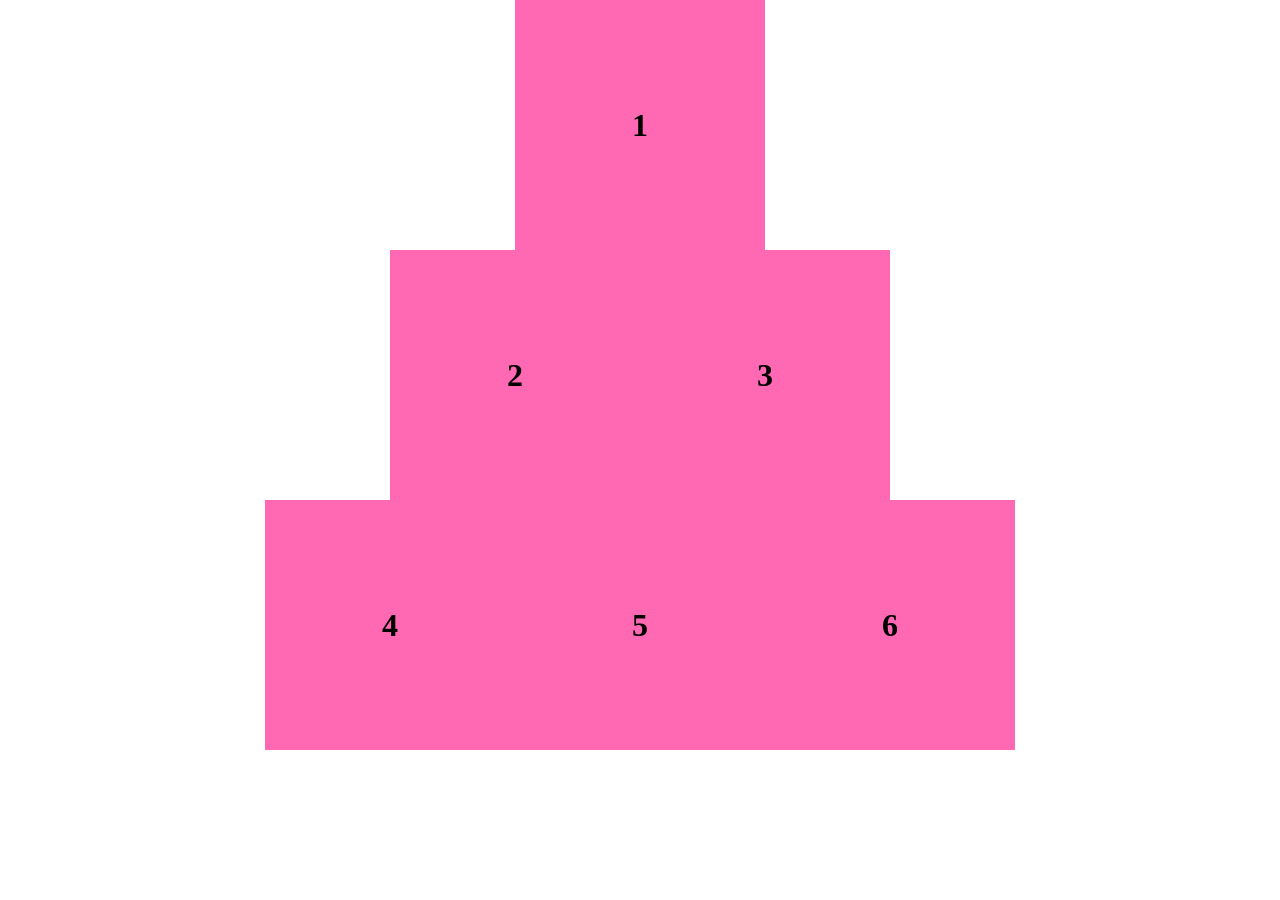
<file: Semana-3/Flex/index.html>
<!DOCTYPE html>
<html lang="en">
<head>
    <meta charset="UTF-8">
    <meta http-equiv="X-UA-Compatible" content="IE=edge">
    <meta name="viewport" content="width=device-width, initial-scale=1.0">
    <title>Actividad-Flex</title>
    <link rel="stylesheet" href="style.css">
</head>
<body>
    <div class="contenedor">
        <div class="numero">
            <h1>1</h1>
        </div>
    </div>
    <div class="contenedor">
        <div class="numero">
            <h1>2</h1></div>
        <div class="numero">
            <h1>3</h1></div>
    </div>
    <div class="contenedor">
        <div class="numero">
            <h1>4</h1></div>
        <div class="numero">
            <h1>5</h1>
        </div>
        <div class="numero">
            <h1>6</h1>
        </div>
    </div>
</body>
</html>
</file>
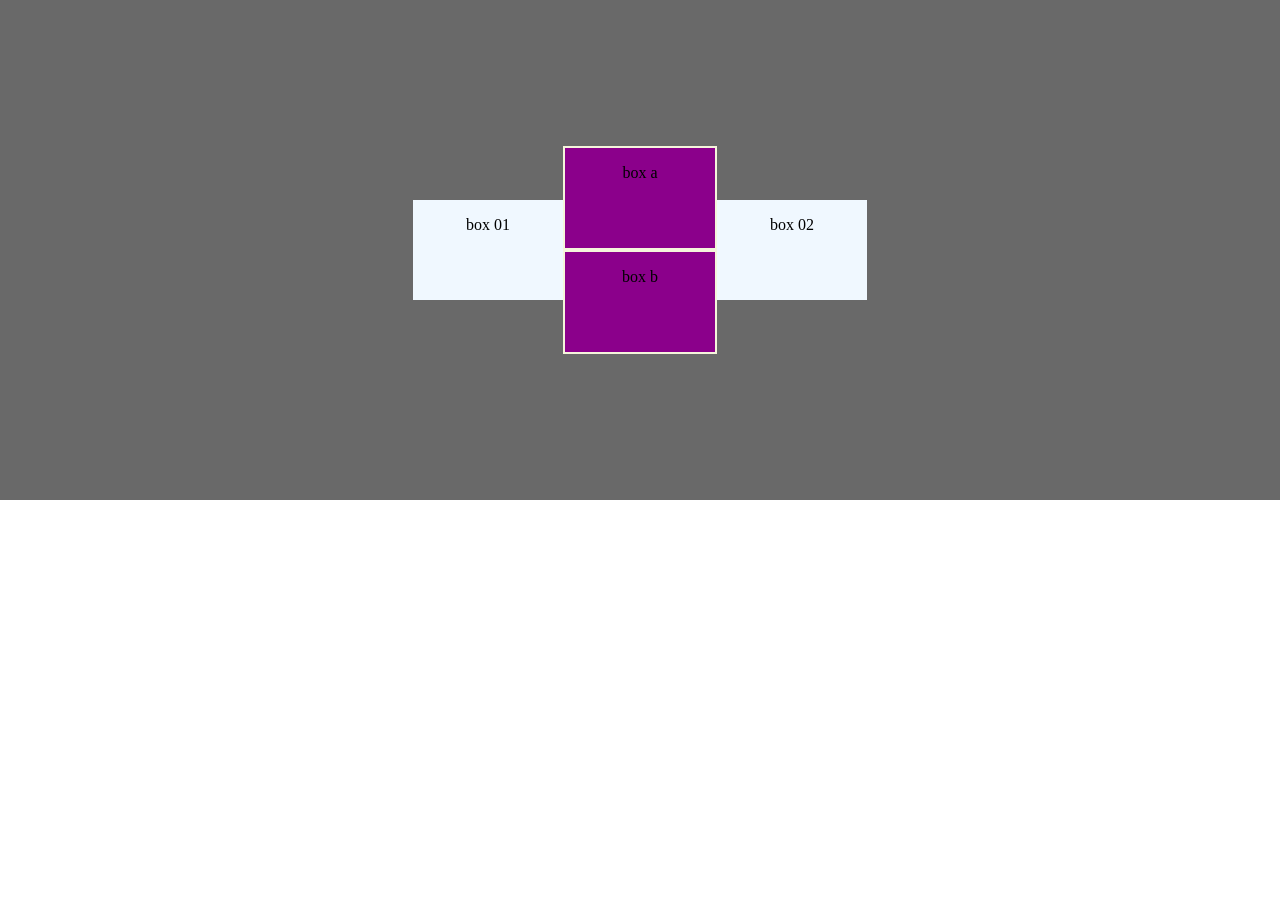
<file: Semana-3/Flex02/index.html>
<!DOCTYPE html>
<html lang="en">
<head>
    <meta charset="UTF-8">
    <meta http-equiv="X-UA-Compatible" content="IE=edge">
    <meta name="viewport" content="width=device-width, initial-scale=1.0">
    <title>Ejercicio2</title>
    <link rel="stylesheet" href="estilos.css">
</head>
<body>
    <div class="padre">
        <div class="contenedor">
            <div class="box1">
            <p>box 01</p>   
            </div>
        </div>
        <div class="contenedor2">
            <div class="letra">
                <p>box a</p> 
            </div>
            <div class="letra">
                <p>box b</p> 
            </div>
        </div>
        <div class="contenedor">
            <div class="box2">
                <p>box 02</p>
            </div>
        </div>
    </div>
</body>
</html>
</file>
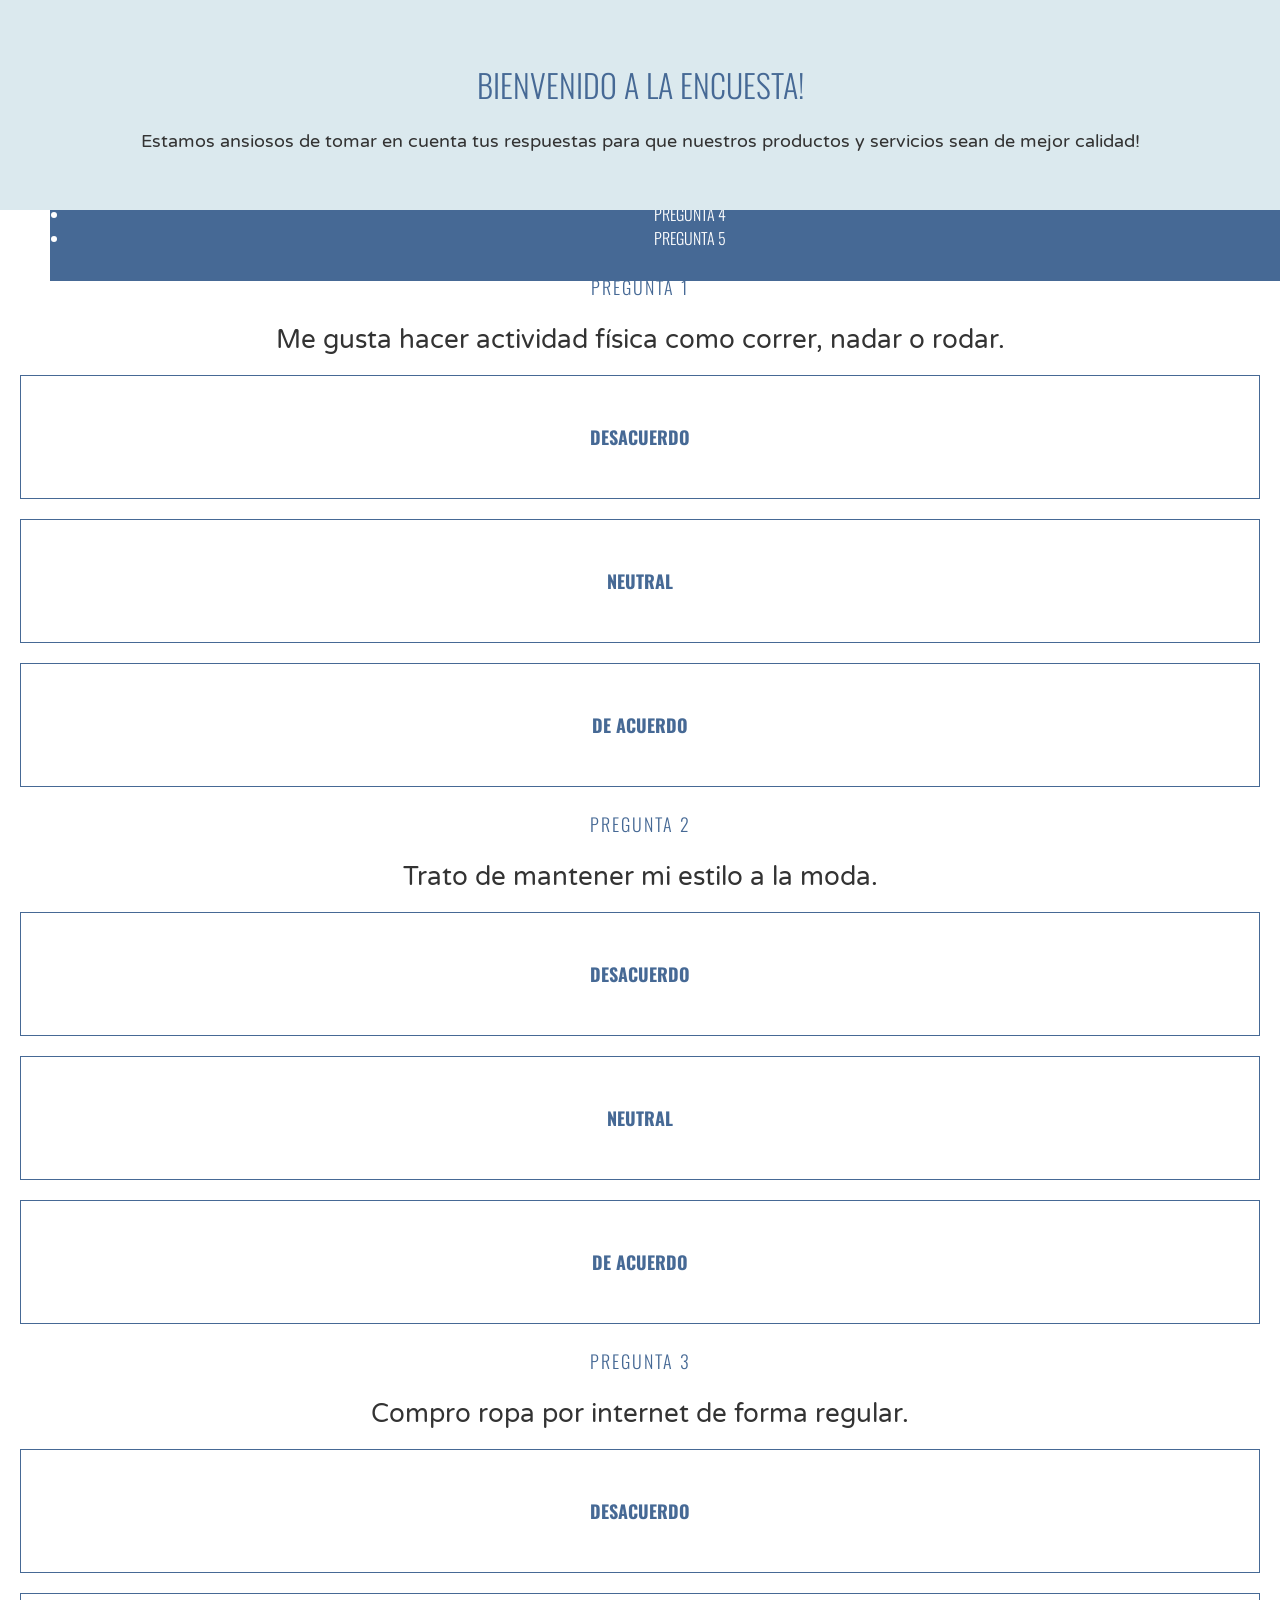
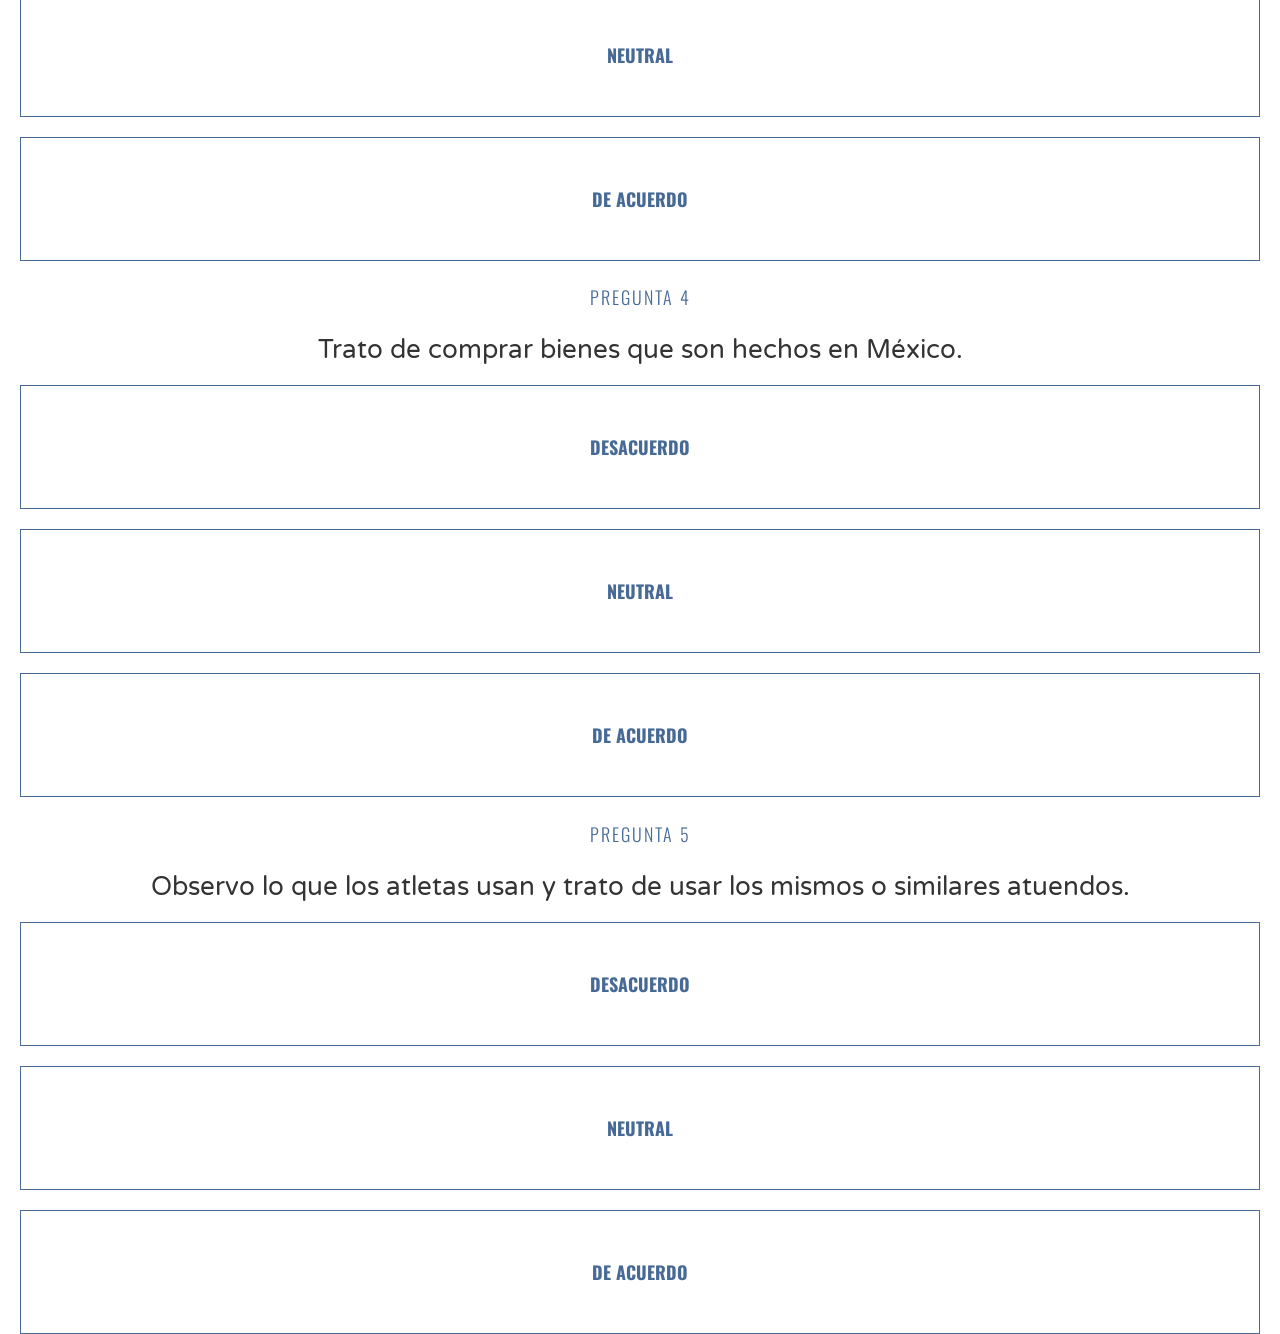
<file: Semana-3/Preguntas-Layout/index.html>
<!DOCTYPE html>
<html>

<head>
    <title>Participa en la encuesta!</title>
    <link href="https://fonts.googleapis.com/css?family=Oswald:300,700%7CVarela+Round" rel="stylesheet" />
    <link rel="stylesheet" href="style.css" />
</head>

<body>
    <header>
        <ul>
            <li>Pregunta 1</li>
            <li>Pregunta 2</li>
            <li>Pregunta 3</li>
            <li>Pregunta 4</li>
            <li>Pregunta 5</li>
        </ul>
    </header>
    <div class="welcome">
        <h1>Bienvenido a la encuesta!</h1>
        <p>
            Estamos ansiosos de tomar en cuenta tus respuestas para que nuestros productos
            y servicios sean de mejor calidad!
        </p>
    </div>
    <div class="question">
        <h4>Pregunta 1</h4>
        <h2>
            Me gusta hacer actividad física como correr, nadar o rodar.
        </h2>
        <div class="answer">
            <h3>Desacuerdo</h3>
        </div>
        <div class="answer">
            <h3>Neutral</h3>
        </div>
        <div class="answer">
            <h3>De acuerdo</h3>
        </div>
    </div>
    <div class="question">
        <h4>Pregunta 2</h4>
        <h2>Trato de mantener mi estilo a la moda.</h2>
        <div class="answer">
            <h3>Desacuerdo</h3>
        </div>
        <div class="answer">
            <h3>Neutral</h3>
        </div>
        <div class="answer">
            <h3>De acuerdo</h3>
        </div>
    </div>
    <div class="question">
        <h4>Pregunta 3</h4>
        <h2>Compro ropa por internet de forma regular.</h2>
        <div class="answer">
            <h3>Desacuerdo</h3>
        </div>
        <div class="answer">
            <h3>Neutral</h3>
        </div>
        <div class="answer">
            <h3>De acuerdo</h3>
        </div>
    </div>
    <div class="question">
        <h4>Pregunta 4</h4>
        <h2>
            Trato de comprar bienes que son hechos en México.
        </h2>
        <div class="answer">
            <h3>Desacuerdo</h3>
        </div>
        <div class="answer">
            <h3>Neutral</h3>
        </div>
        <div class="answer">
            <h3>De acuerdo</h3>
        </div>
    </div>
    <div class="question">
        <h4>Pregunta 5</h4>
        <h2>
            Observo lo que los atletas usan y trato de usar los mismos o
            similares atuendos.
        </h2>
        <div class="answer">
            <h3>Desacuerdo</h3>
        </div>
        <div class="answer">
            <h3>Neutral</h3>
        </div>
        <div class="answer">
            <h3>De acuerdo</h3>
        </div>
    </div>
</body>

</html>
</file>
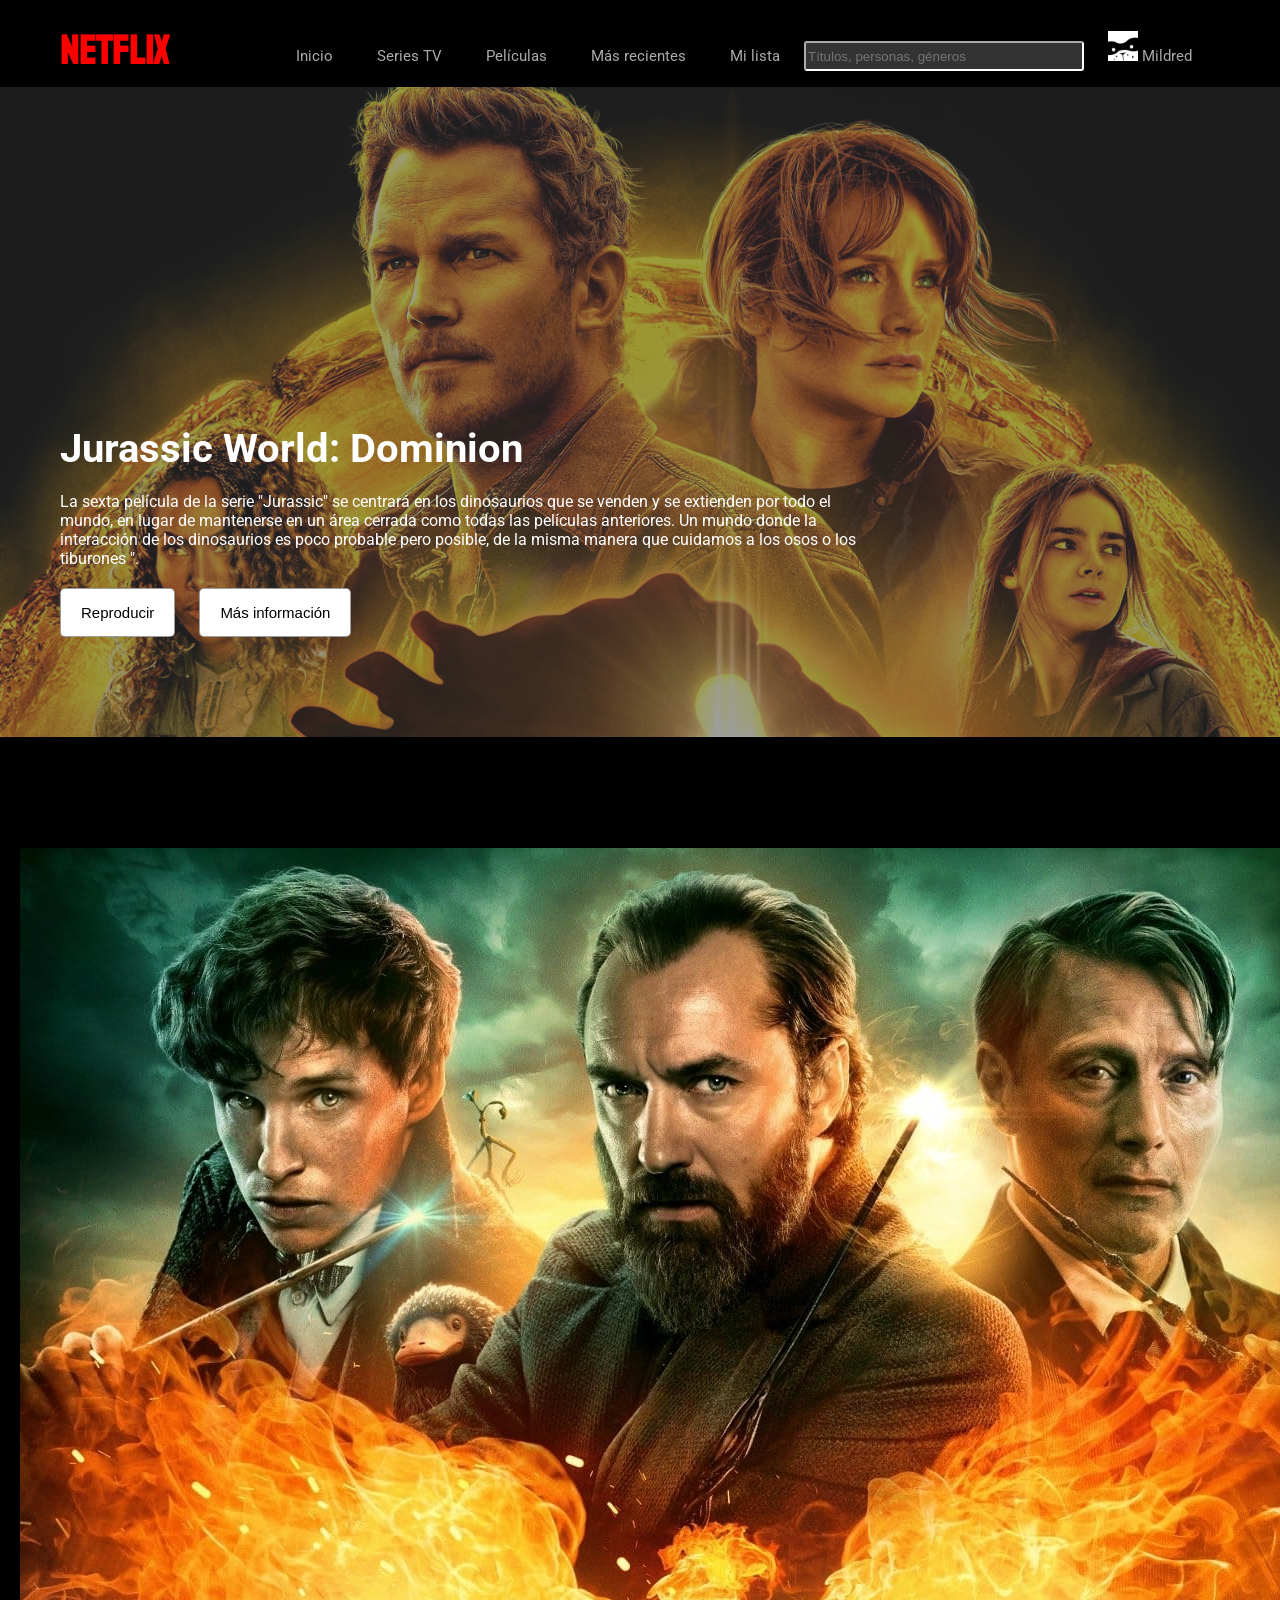
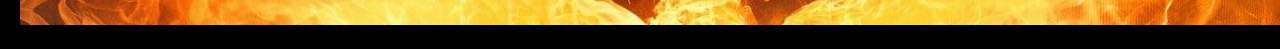
<file: Semana-4/Proyecto-Netflix/index.html>
<!DOCTYPE html>
<html lang="en">
<head>
    <meta charset="UTF-8">
    <meta http-equiv="X-UA-Compatible" content="IE=edge">
    <meta name="viewport" content="width=device-width, initial-scale=1.0">
    <title>NETFLIX</title>
    <link rel="stylesheet" href="styles.css">
    <link rel="preconnect" href="https://fonts.googleapis.com">
    <link rel="preconnect" href="https://fonts.gstatic.com" crossorigin>
    <link href="https://fonts.googleapis.com/css2?family=Koulen&family=Roboto&display=swap" rel="stylesheet">
</head>
<body>
    <header>
        <div class="menu">
        <h1>NETFLIX</h1>
        <nav>
            <a href="https://www.netflix.com/mx/">Inicio</a> 
            <a href="#">Series TV</a>
            <a href="#">Películas</a>
            <a href="#">Más recientes</a>
            <a href="#">Mi lista</a>
            <input type="search" name="buscar" id="buscar" placeholder="Títulos, personas, géneros">
            <a href="#"><img src="./img/icon1.jpg" alt=""> Mildred</a>
        </nav>    
        </div>
    </header>
    <main>
        <div class="destacado">
            <div class="descripcion">
                <h2>Jurassic World: Dominion</h2>
                <p class="info">
                    La sexta película de la serie "Jurassic" se centrará en los dinosaurios que se venden y se extienden por todo el mundo, en lugar de mantenerse en un área cerrada como todas las películas anteriores. Un mundo donde la interacción de los dinosaurios es poco probable pero posible, de la misma manera que cuidamos a los osos o los tiburones ".
                </p>
                <button>Reproducir</button>
                <button>Más información</button>
            </div>
        </div>
    </main>
    <section>
        <div class="peliculas">
            <h3>Peliculas</h3>
            <div class="img-peliculas">
                <a href="#"><img src="./img/peli1.jpg" alt=""></a>
            </div>
        </div>
    </section>
</body>
</html>
</file>
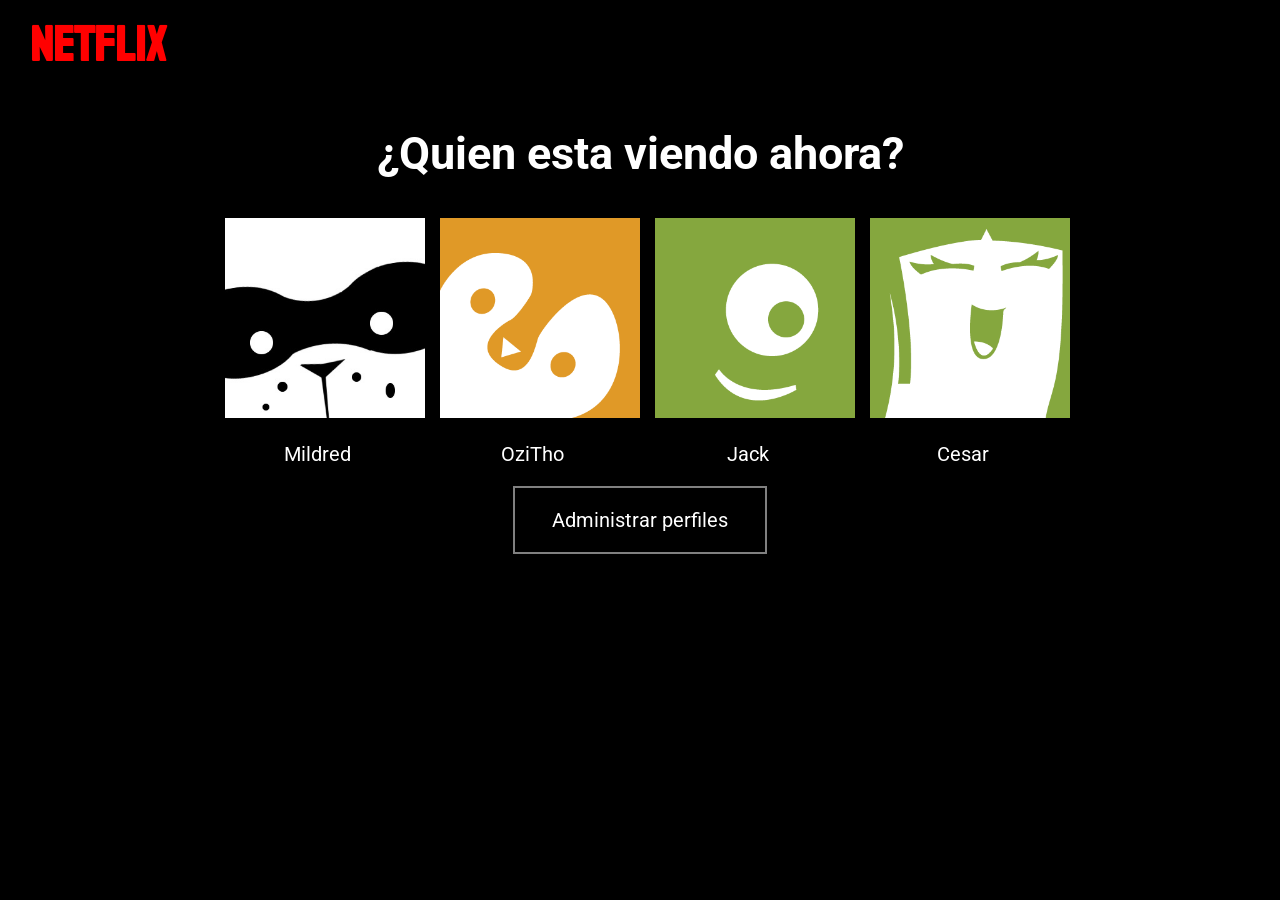
<file: Semana-4/Proyecto-Netflix/userselection.html>
<!DOCTYPE html>
<html lang="en">

<head>
    <meta charset="UTF-8">
    <meta http-equiv="X-UA-Compatible" content="IE=edge">
    <meta name="viewport" content="width=device-width, initial-scale=1.0">
    <title>¿Quien esta viendo ahora?</title>
    <link rel="stylesheet" href="users.css">
    <link rel="preconnect" href="https://fonts.googleapis.com">
    <link rel="preconnect" href="https://fonts.gstatic.com" crossorigin>
    <link href="https://fonts.googleapis.com/css2?family=Koulen&family=Roboto&display=swap" rel="stylesheet">
</head>

<body>
    <nav>
        <h1> <a href="https://www.netflix.com/mx/">NETFLIX</a></h1>
    </nav>
    <div class="pregunta">
        <h2>¿Quien esta viendo ahora?</h2>
    </div>
    <div class="user">
        <div class="user1">
            <a href="https://www.netflix.com/mx/"><img src="./img/icon1.jpg" alt=""></a><p>Mildred</p>
        </div>
        <div class="user2">
            <a href="https://www.netflix.com/mx/"><img src="./img/icon2.png" alt=""></a><p>OziTho</p>
        </div>
        <div class="user3">
            <a href="https://www.netflix.com/mx/"><img src="./img/icon3.png" alt=""></a><p>Jack</p>
        </div>
        <div class="user4">
            <a href="https://www.netflix.com/mx/"><img src="./img/icon4.png" alt=""></a><p>Cesar</p>
        </div>
    </div>
    <div class="administrar">
        <div class="boton">
        <p>Administrar perfiles</p>    
        </div>
    </div>
</body>

</html>
</file>
<file: Semana-3/Flex/style.css>
body{
    margin: 0;
}

.contenedor{
    display: flex;
    justify-content: center;
}

.numero {
    width: 250px;
    height: 250px;
    display: flex;
    flex-direction: row;
    align-items:center;
    justify-content: center;
    background-color: hotpink;
}
</file>
<file: Semana-3/Flex02/estilos.css>
body{
    margin: 0;
}
.padre{
    width: 100%;
    height: 500px;
    background-color: dimgrey;
    display: flex;
    justify-content: center; 
    align-content: center;   
}

.contenedor{
    display: flex;
    justify-content: center; 
    align-content: center;   
}

.box1, .box2{
    width: 150px;
    height: 100px;
    display: flex;
    background-color: aliceblue;
    flex-direction: row;
    justify-content: center;
    align-self: center;
}

.contenedor2{
    flex-direction: column;
    justify-content: center;
    align-self: center;

}
.letra{
    width: 150px;
    height: 100px;
    display: flex;
    justify-content: center;
    background-color: darkmagenta;
    border: 2px solid beige;    
}
</file>
<file: Semana-3/Preguntas-Layout/style.css>
body {
    background-color: #FFF;
    margin: 0 auto;
}

header {
    background-color: #466995;
    border-bottom: 1px solid #466995;
    width: 100%;
    position:fixed;
    top: 100px;
    left: 50px;
}

ul {
    margin: 30px auto;
    padding: 0 20px;
    text-align: center;
}

li {
    color: #FFF;
    font-family: 'Oswald', sans-serif;
    font-size: 16px;
    font-weight: 300;
    text-transform: uppercase;
}

li:hover {
    color: #DBE9EE;
}

h1 {
    color: #466995;
    font-family: 'Oswald', sans-serif;
    font-size: 32px;
    font-weight: 300;
    text-transform: uppercase;
}

h2 {
    color: #333;
    font-family: 'Varela Round', sans-serif;
    font-size: 26px;
    font-weight: 100;
    margin: 0 auto 20px auto;
}

h3 {
    color: #466995;
    font-family: 'Oswald', sans-serif;
    font-size: 18px;
    text-align: center;
    font-weight: 700;
    text-transform: uppercase;
    padding: 30px;
}

h4 {
    color: #466995;
    font-family: 'Oswald', sans-serif;
    font-size: 18px;
    font-weight: 300;
    letter-spacing: 2px;
    text-align: center;
    text-transform: uppercase
}

p {
    color: #333;
    font-family: 'Varela Round', sans-serif;
    font-size: 18px;
}

.welcome {
    background-color: #DBE9EE;
    box-sizing: border-box;
    padding: 40px;
    text-align: center;
    width: 100%;
    position: relative;
    top: 0px;
}

.question {
    text-align: center;
    width: 100%;
    position: relative;
    top: 40px;
}

.answer {
    border: 1px solid #466995;
    margin: 20px;
}

.answer:hover {
    background: #C0D6DF;
    color: #FFF;
}
</file>
<file: Semana-4/Proyecto-Netflix/styles.css>
body {
    width: 100vw;
    height: 100vh;
    background-color: #000;
    margin: 0;
}

.menu {
    width: 90%;
    height: auto;
    display: flex;
    justify-content: space-between;
    align-items: center;
    margin: 15px 0 0 60px;
}

h1 {
    font-family: 'Koulen', cursive;
    font-size: 40px;
    color: red;
    margin: 0px;
}

nav a{
    font-family: 'Roboto', sans-serif;
    font-size: 15px;
    color: #aaa;
    text-decoration: none;
    margin: 20px;
   
}

nav a:hover {
    color: #fff;
    text-decoration: underline;
}

#buscar {
    width: 280px;
    height: 30px;
    background-color: #333333;
    border-color: #fff;
    border-radius: 3px;
    outline: none;
}

#buscar:focus{
    background-color: #fff;
}

.menu nav img{
    width: 30px;
}

.destacado {
    font-size: 16px;
    color: #fff;
    min-height: 40.62em;
    background: linear-gradient( rgba(59, 59, 59, 0.493) 0%, rgba(59, 59, 59, .493) 100%), url(./img/backpeli.jpg);
    background-position: center center;
    background-size: cover;
    margin-bottom: 3.12em;
    display: flex;
    align-items: flex-end;
}

.descripcion {
    margin: 0 60px 0 60px;
    margin-bottom: 6.25em;
}

h2 {
    font-family: 'Roboto', sans-serif;
    font-size: 40px;
    margin-bottom: 20px;
}

.info{
    width: 70%;
    font-family: 'Roboto', sans-serif;
    font-size: 16px;
    margin-bottom: 20px;
}

button {
    font-size: 15px;
    color: black;
    background: white;
    border: 1px solid rgba(59, 59, 59, 0.5);
    border-radius: 5px;
    padding: 15px 20px;
    margin-right: 20px;
}

button:hover{
    color: #fff;
    background: #000;
}

.peliculas {
    margin-bottom: 70px;
}

.img-peliculas{
    width: 100%;
    display:flex;
    align-items: center;
    padding: 20px 20px;
}
</file>
<file: Semana-4/Proyecto-Netflix/users.css>
body {
    width: 100vw;
    height: 100vh;
    background-color: black;
    margin: 0;
}
nav {
    padding-left: 30px;
}

h1{
    margin: 0;
}

nav a {
    font-family: 'Koulen', cursive;
    font-size: 50px;
    color: red;
    text-decoration: none;
}

nav a:hover {
    color: white;
}

.pregunta {
    font-family: 'Roboto', sans-serif;
    color: white;
    font-size: 30px;
    display: flex;
    justify-content: center;
}
.user {
    width: 100vw;
    height: auto;
    display: flex;
    justify-content: center;
}

img {
    width: 200px;
    height: auto;
    margin-left: 15px;
}

img:hover{
    border: 3px solid white;
}

p {
    font-family: 'Roboto', sans-serif;
    color: white;
    font-size: 20px;
    text-align: center;
}

.administrar {
    width: 100vw;
    height: auto;
    display: flex;
    justify-content: center;
}

.boton {
    width: 250px;
    height: auto;
    border: 2px solid gray;
}
</file>
